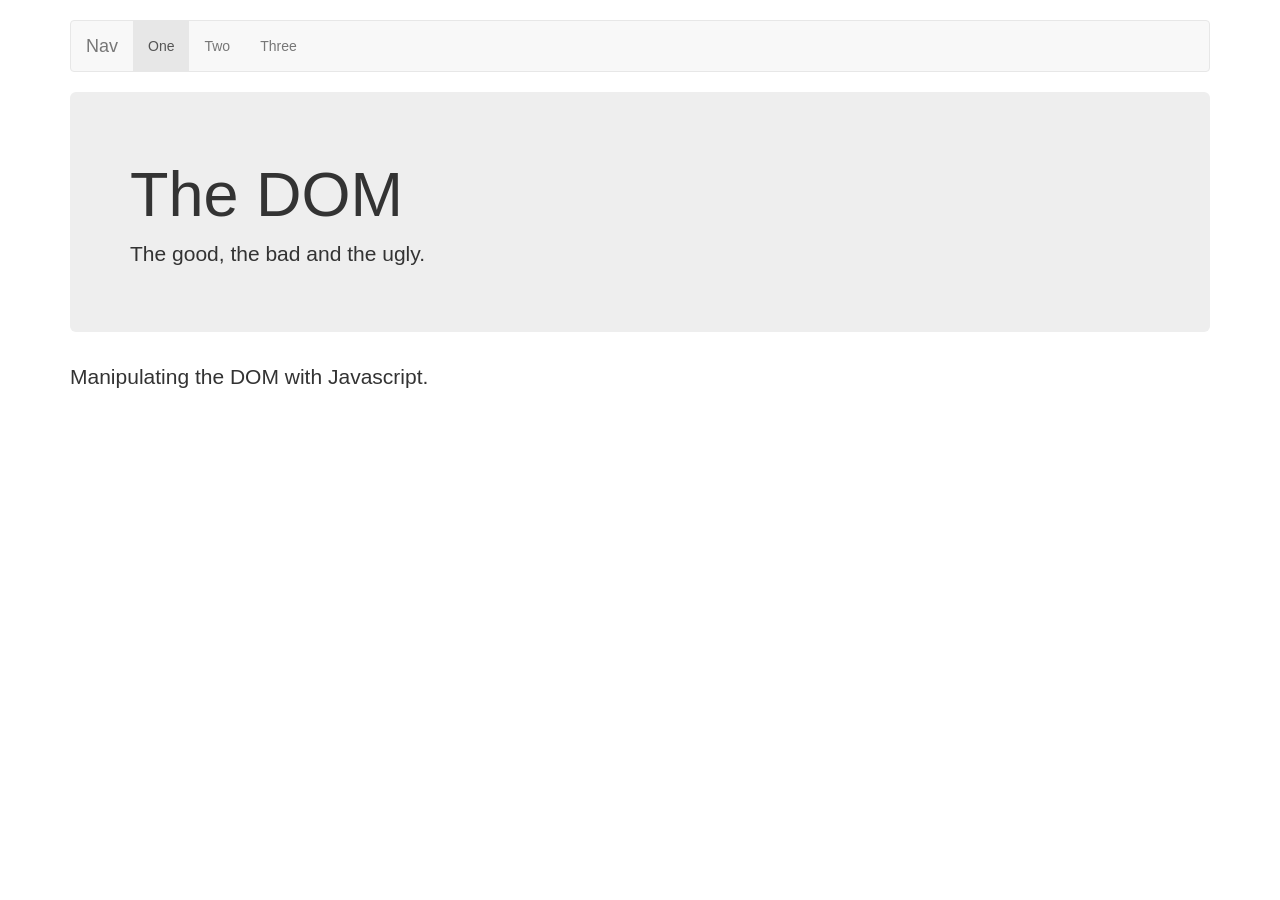
<file: index.html>
<!DOCTYPE html>
<html lang="en">

<head>
    <meta charset="utf-8">
    <meta http-equiv="X-UA-Compatible" content="IE=edge">
    <meta name="viewport" content="width=device-width, initial-scale=1">
    <link rel="stylesheet" href="https://maxcdn.bootstrapcdn.com/bootstrap/3.3.7/css/bootstrap.min.css" integrity="sha384-BVYiiSIFeK1dGmJRAkycuHAHRg32OmUcww7on3RYdg4Va+PmSTsz/K68vbdEjh4u" crossorigin="anonymous">

    <style type="text/css">
        /* It's usually bad practice to include css like this but for demos it's ok. */
        .container {
            margin-top: 20px;
        }
    </style>
</head>

<body>
    <div class="container">
        <nav class="navbar navbar-default">
            <div class="container-fluid">
                <div class="navbar-header">
                    <button type="button" class="navbar-toggle collapsed" data-toggle="collapse" data-target="#navbar" aria-expanded="false" aria-controls="navbar">
                      <span class="sr-only">Toggle navigation</span>
                      <span class="icon-bar"></span>
                      <span class="icon-bar"></span>
                      <span class="icon-bar"></span>
                    </button>
                    <a class="navbar-brand" href="#">Nav</a>
                </div>
                <div id="navbar" class="navbar-collapse collapse">
                    <ul class="nav navbar-nav">
                        <li class="active"><a href="#">One</a></li>
                        <li><a href="#">Two</a></li>
                        <li><a href="#">Three</a></li>
                    </ul>
                </div>
            </div>
        </nav>
        <article id="home-page">
            <section class="jumbotron">
                <h1>The DOM</h1>
                <p>The good, the bad and the ugly.</p>
            </section>
            <section class='content'>
                <p class="lead">Manipulating the DOM with Javascript.</p>
            </section>
        </article>
    </div>
    <script type="text/javascript" src="js/app.js"></script>
</body>

</html>
</file>
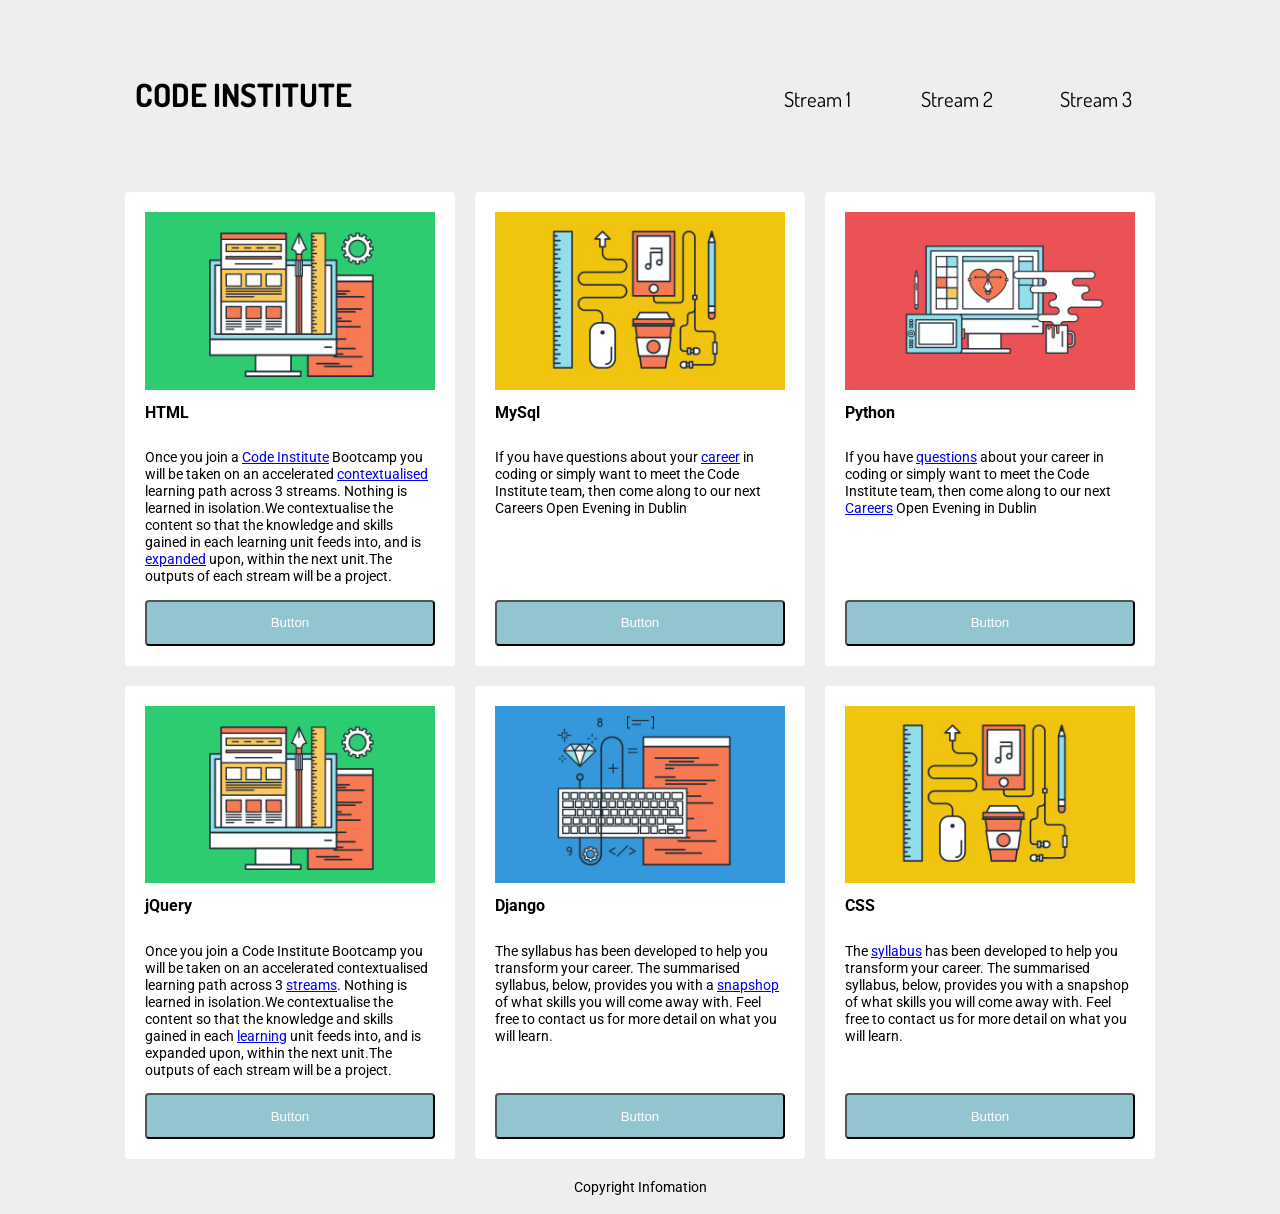
<file: 04-jquery-traversing-mount-dom/4.3-traversing-sideways/index.html>
<!doctype html>
<html lang="en">
<head>
	<meta charset="utf-8" />
	<meta name="viewport" content="width=device-width, initial-scale=1">
	<title>jQuery Traversing Mt Dom</title>
	<link href="css/style.css" rel="stylesheet">
	<link href='https://fonts.googleapis.com/css?family=Roboto' rel='stylesheet'>
	<link href='https://fonts.googleapis.com/css?family=Dosis' rel='stylesheet'>
</head>
<body>
	<div id="container">
		<nav>
			<ul>
				<li id="logoNav">CODE INSTITUTE</li>
				<li id="stream1_btn">Stream 1</li>
				<li id="stream2_btn">Stream 2</li>
				<li id="stream3_btn">Stream 3</li>
			</ul>
		</nav>
		<div class="card stream1">
			<img class="card_image" src="images/3.png" alt="code icon">
			<div class="card_bottom">
				<h2 class="card_head">HTML</h2>
				<p class="card_para">Once you join a <a href="#">Code Institute</a> Bootcamp you will be taken on an accelerated <a href="#">contextualised</a>	 learning path across 3 streams. Nothing is learned in isolation.We contextualise the content so that the knowledge and skills gained in each learning unit feeds into, and is <a href="#">expanded</a> upon, within the next unit.The outputs of each stream will be a project. </p>
				<button class="bottom_button">Button</button>
			</div>
		</div>
		<div class="card stream3">
			<img class="card_image" src="images/1.png" alt="code icon">	
			<h2 class="card_head">MySql</h2>
			<p class="card_para">If you have questions about your <a href="#">career</a> in coding or simply want to meet the Code Institute team, then come along to our next Careers Open Evening in Dublin</p>
			<button class="bottom_button">Button</button>
		</div>
		
		<div class="card stream2">
			<img class="card_image" src="images/2.png" alt="code icon">
			<h2 class="card_head">Python</h2>
			<p class="card_para">If you have <a href="#">questions</a> about your career in coding or simply want to meet the  Code Institute team, then come along to our next <a href="#">Careers</a> Open Evening in Dublin</p>
			<button class="bottom_button">Button</button>
		</div>
		<div class="card stream1">
			<img class="card_image" src="images/3.png" alt="code icon">
			<div class="card_bottom">
				<h2 class="card_head">jQuery</h2>
				<p class="card_para">Once you join a Code Institute Bootcamp you will be taken on an accelerated contextualised learning path across 3 <a href="#">streams</a>. Nothing is learned in isolation.We contextualise the content so that the knowledge and skills gained in each <a href="#">learning</a> unit feeds into, and is expanded upon, within the next unit.The outputs of each stream will be a project. </p>
				<button class="bottom_button">Button</button>
			</div>
		</div>
		<div class="card stream3">
			<img class="card_image" src="images/4.png" alt="code icon">
			<h2 class="card_head">Django</h2>
			<p class="card_para">The syllabus has been developed to help you transform your career. The summarised syllabus, below, provides you with a <a href="#">snapshop</a> of what skills you will come away with. Feel free to contact us for more detail on what you will learn.</p>
			<button class="bottom_button">Button</button>
		</div>
		<div class="card stream1">
			<img class="card_image" src="images/1.png" alt="code icon">
			<h2 class="card_head">CSS</h2>
			<p class="card_para">The <a href="#">syllabus</a> has been developed to help you transform your career. The summarised syllabus, below, provides you with a snapshop of what skills you will come away with. Feel free to contact us for more detail on what you will learn.</p>
			<button class="bottom_button">Button</button>
		</div>
		<div id="my_footer">
			<p id="copyright">Copyright Infomation</p>
		</div>
	</div>
	<script
	src="https://code.jquery.com/jquery-3.2.1.js"
	integrity="sha256-DZAnKJ/6XZ9si04Hgrsxu/8s717jcIzLy3oi35EouyE="
	crossorigin="anonymous"></script>
	<script src="js/script.js"></script> <!-- Scripts located at the bottom of the body to insure page is fully loaded before execution -->
	
</body>
</html>
</file>
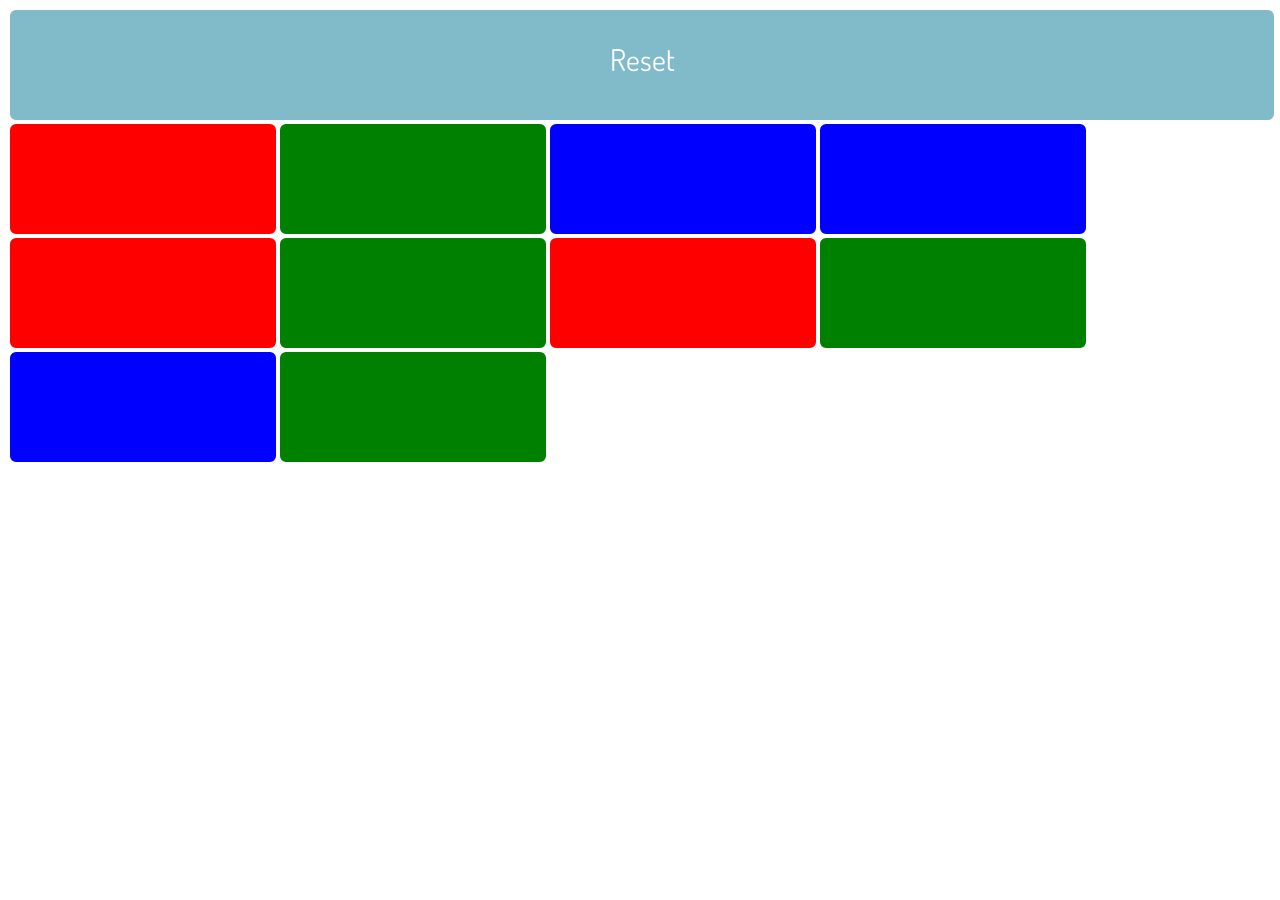
<file: 04-jquery-traversing-mount-dom/4.4-other-traversing-methods/index.html>
<!DOCTYPE html>
<html lang="en">
<head>
	<title>Challenge A</title>
	<!--add css here-->
	<link rel='stylesheet' href='css/style.css'/>
	<script
	src="https://code.jquery.com/jquery-3.2.1.js"
	integrity="sha256-DZAnKJ/6XZ9si04Hgrsxu/8s717jcIzLy3oi35EouyE="
	crossorigin="anonymous"></script>
	<link href='https://fonts.googleapis.com/css?family=Dosis' rel='stylesheet'>
</head>
<body>
	<div class="superButton makeBlue">Reset</div> 
	
	<div id="panel">
		<div class="container">
			
			<div class="container">
				<div class="theButton makeBlue red"></div>
			</div> 	
			<div class="container">
				<div class="theButton makeBlue green"></div>   
			</div>
			<div class="container">
				<div class="theButton makeBlue blue"></div>   
			</div>
			<div class="container">
				<div class="theButton makeBlue blue"></div>   
			</div>
			<div class="container">
				<div class="theButton makeBlue red"></div>   
			</div>
			<div class="container">
				<div class="theButton makeBlue green"></div>   
			</div>
			<div class="container">
				<div class="theButton makeBlue red"></div>   
			</div>
			<div class="container">
				<div class="theButton makeBlue green"></div>   
			</div>
			<div class="container">
				<div class="theButton makeBlue blue"></div>   
			</div>
			<div class="container">
				<div class="theButton makeBlue green"></div>   
			</div>
		</div>
	</div>	<!--ensures page has loaded when scripts placed at body bottom-->
	<script src="js/script.js"></script>
</body>
</html>
</file>
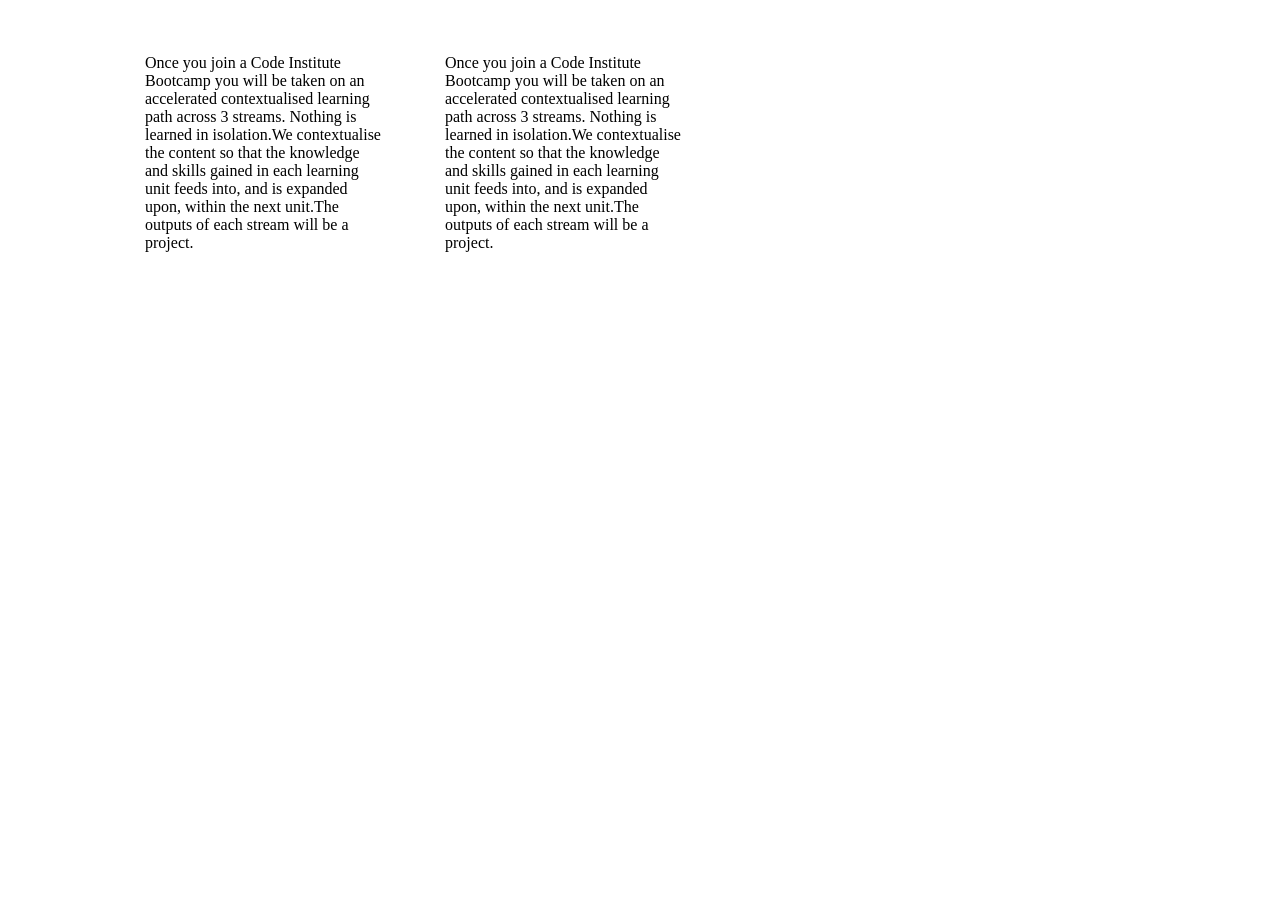
<file: 03-jquery-events/3.5-the-importance-of-this/hiding-paragraphs/index.html>
<!doctype html>
<html>
<head>
	<meta charset="utf-8" />
	<meta name="viewport" content="width=device-width, initial-scale=1">
	<title>jQuery</title>
	<link href="style.css" rel="stylesheet">
	<script
	src="https://code.jquery.com/jquery-3.2.1.js"
	integrity="sha256-DZAnKJ/6XZ9si04Hgrsxu/8s717jcIzLy3oi35EouyE="
	crossorigin="anonymous"></script>
</head>
<body>
	<div id="container">
		<div class='card'>	
			<p>Once you join a Code Institute Bootcamp you will be taken on an accelerated contextualised learning path across 3 streams. Nothing is learned in isolation.We contextualise the content so that the knowledge and skills gained in each learning unit feeds into, and is expanded upon, within the next unit.The outputs of each stream will be a project. </p>
		</div>
		<div class='card'>	
			<p>Once you join a Code Institute Bootcamp you will be taken on an accelerated contextualised learning path across 3 streams. Nothing is learned in isolation.We contextualise the content so that the knowledge and skills gained in each learning unit feeds into, and is expanded upon, within the next unit.The outputs of each stream will be a project. </p>
		</div>
	</div>		
	<script src="script.js"></script> <!-- Scripts located at the bottom of the body to insure page is fully loaded before execution -->
	
</body>
</html>
</file>
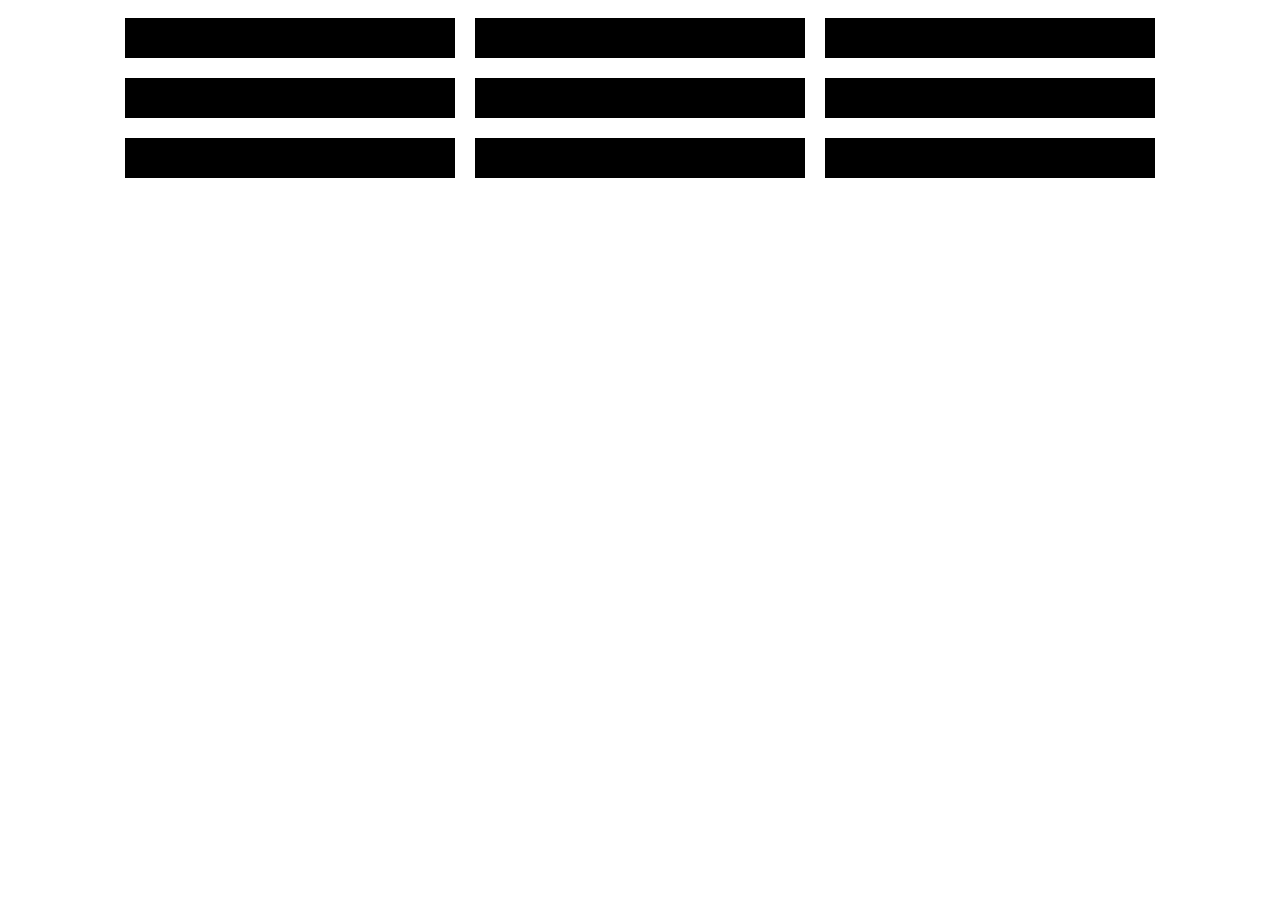
<file: 03-jquery-events/3.5-the-importance-of-this/if-statements/index.html>
<!DOCTYPE html>
<html>
<head>
	<link rel="stylesheet" href="css/style.css">
	<script
	src="https://code.jquery.com/jquery-3.2.1.js"
	integrity="sha256-DZAnKJ/6XZ9si04Hgrsxu/8s717jcIzLy3oi35EouyE="
	crossorigin="anonymous"></script>
	<script src="js/script.js"></script>
</head>
<body>
	<div class="container">
		
		<div class="box one">
		</div>
		<div class="box three">
		</div>
		<div class="box one">
		</div>
		
		<div class="box two">
		</div>
		<div class="box one">
		</div>
		<div class="box two">
		</div>
		
		<div class="box three">
		</div>
		<div class="box three">
		</div>
		<div class="box two">
		</div>
	</div>
</body>
</html>
</file>
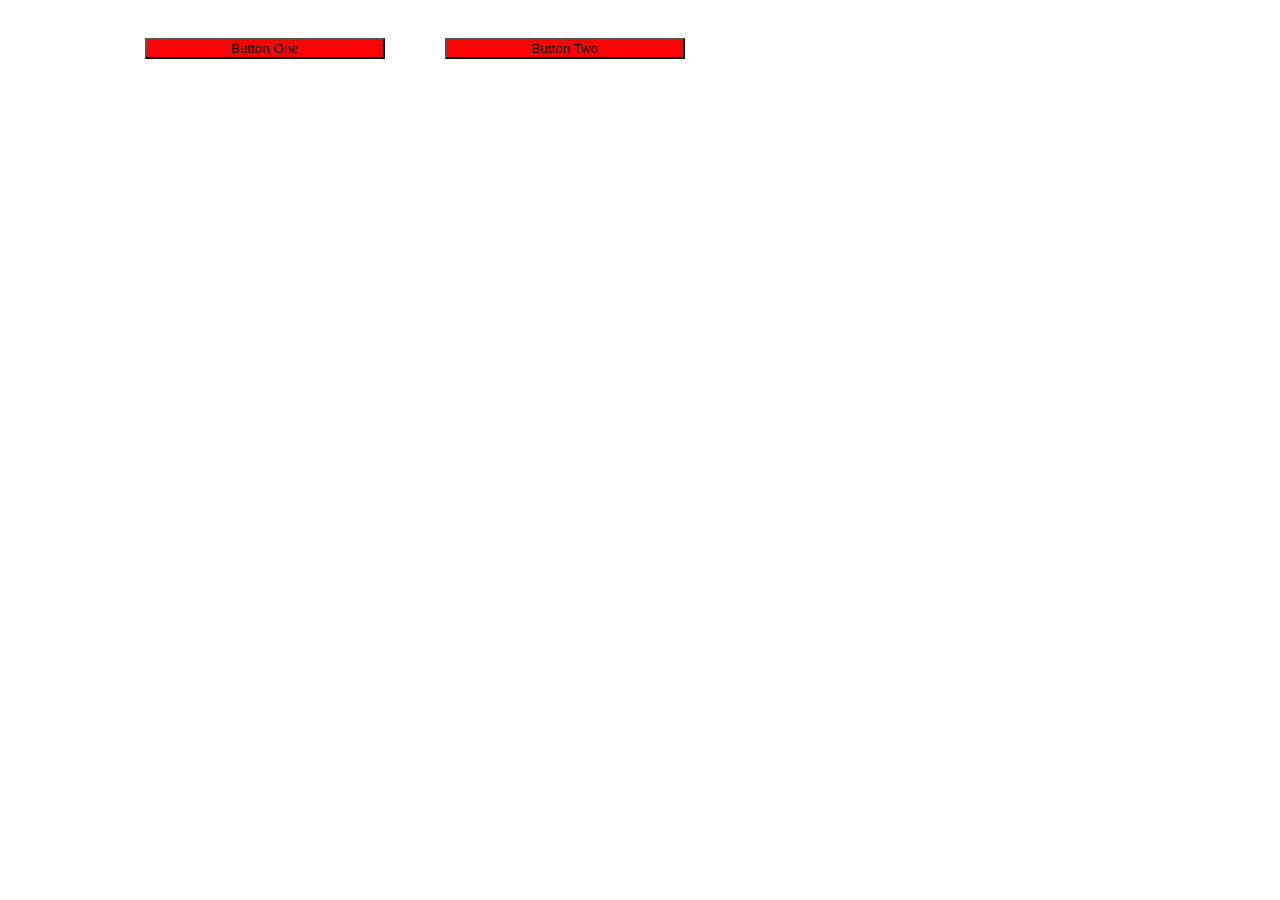
<file: 03-jquery-events/3.5-the-importance-of-this/mouseenter-mouseleave/index.html>
<!doctype html>
<html>
<head>
	<meta charset="utf-8" />
	<meta name="viewport" content="width=device-width, initial-scale=1">
	<title>jQuery</title>
	<link href="style.css" rel="stylesheet">
	<script
	src="https://code.jquery.com/jquery-3.2.1.js"
	integrity="sha256-DZAnKJ/6XZ9si04Hgrsxu/8s717jcIzLy3oi35EouyE="
	crossorigin="anonymous"></script>
</head>
<body>
	<div id="container">
		<div class='card'>	
			<button class="makeRed">Button One</button>
		</div>
		<div class='card'>	
			<button class="makeRed">Button Two</button>
		</div>
	</div>		
	<script src="script.js"></script> <!-- Scripts located at the bottom of the body to insure page is fully loaded before execution -->
	
</body>
</html>
</file>
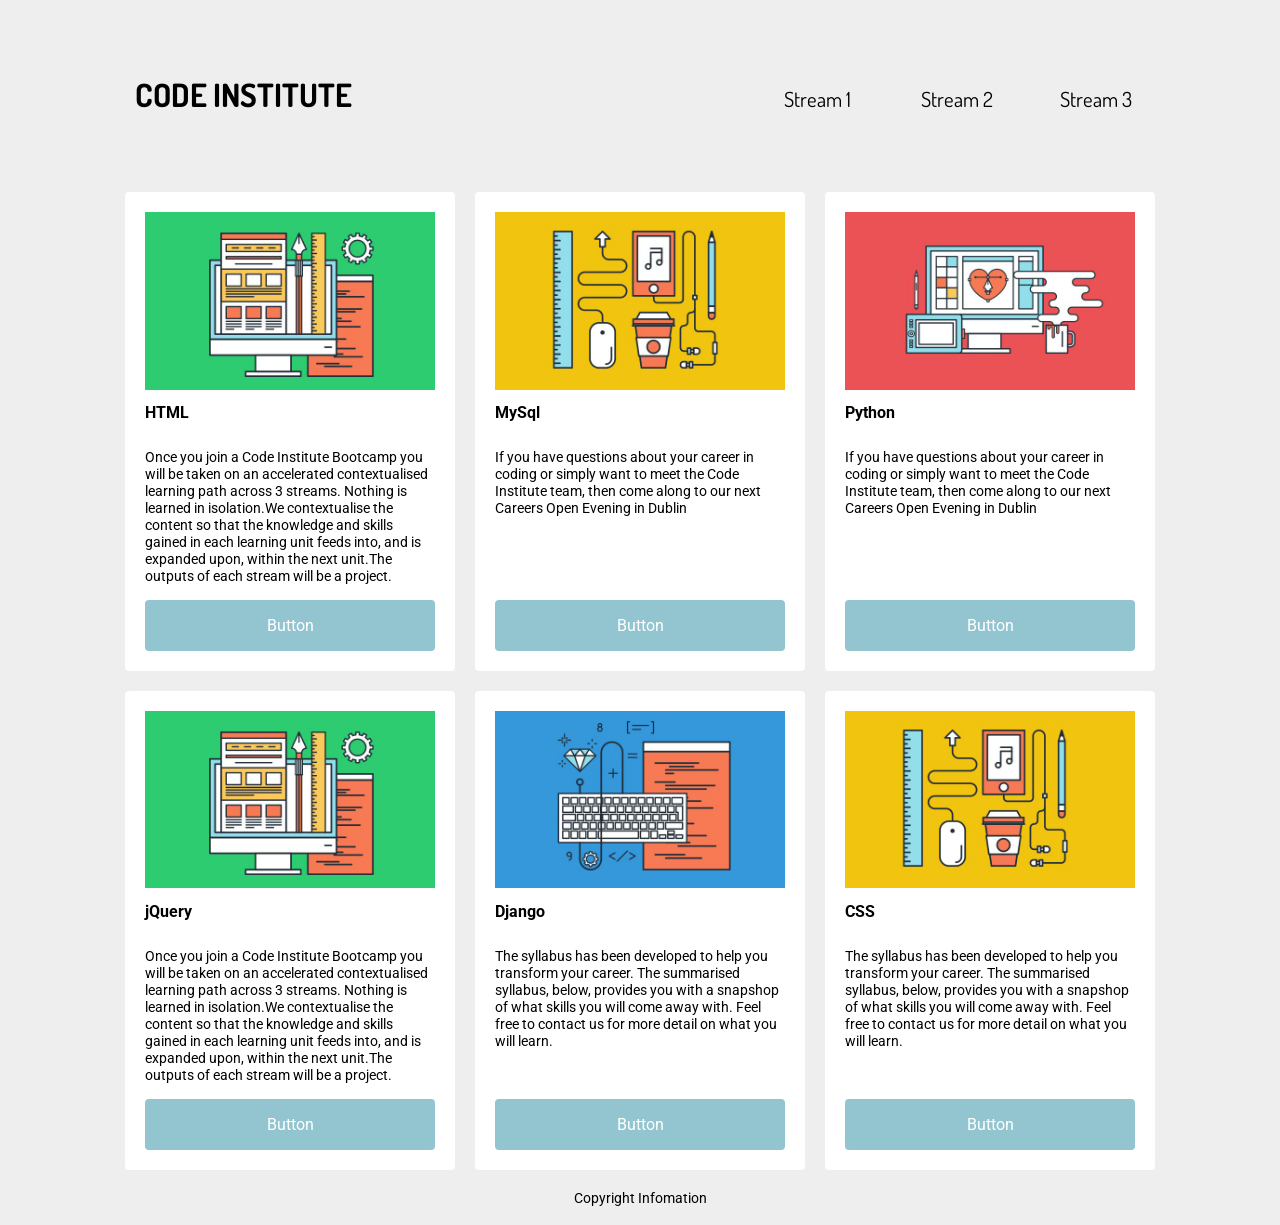
<file: 02-JQuery-introduction/2.2-Downloading-jquery/Cards-jquery.html>
<!DOCTYPE html>
<html lang="en">
<head>
	<meta charset="UTF-8">
	<meta name="viewport" content="width=device-width, initial-scale=1">
	<title>jQuery</title>
	<link href="style.css" rel="stylesheet">
	<link href='https://fonts.googleapis.com/css?family=Roboto' rel='stylesheet' type='text/css'>
	<link href='https://fonts.googleapis.com/css?family=Dosis' rel='stylesheet' type='text/css'>
</head>
<body>
	<div id="container">
		<nav>
			<ul>
				<li id="logoNav">CODE INSTITUTE</li>
				<li id="stream1_btn">Stream 1</li>
				<li id="stream2_btn">Stream 2</li>
				<li id="stream3_btn">Stream 3</li>
			</ul>
		</nav>
		<div class="card stream1">
			<img class="card_image" src="img/3.png" alt="coding icon">
			<div class="card_bottom">
				<h2 class="card_head">HTML</h2>
				<p class="card_para">Once you join a Code Institute Bootcamp you will be taken on an accelerated contextualised learning path across 3 streams. Nothing is learned in isolation.We contextualise the content so that the knowledge and skills gained in each learning unit feeds into, and is expanded upon, within the next unit.The outputs of each stream will be a project. </p>
				<a href="" class="bottom_button">Button</a>
			</div>
		</div>
		<div class="card stream3">
			<img class="card_image" src="img/1.png" alt="coding icon">	
			<h2 class="card_head">MySql</h2>
			<p class="card_para">If you have questions about your career in coding or simply want to meet the Code Institute team, then come along to our next Careers Open Evening in Dublin</p>
			<a href="" class="bottom_button">Button</a>
		</div>
		
		<div class="card stream2">
			<img class="card_image" src="img/2.png" alt="coding icon">
			<h2 class="card_head">Python</h2>
			<p class="card_para">If you have questions about your career in coding or simply want to meet the Code Institute team, then come along to our next Careers Open Evening in Dublin</p>
			<a href="" class="bottom_button">Button</a>
		</div>
		<div class="card stream1">
			<img class="card_image" src="img/3.png" alt="coding icon">
			<div class="card_bottom">
				<h2 class="card_head">jQuery</h2>
				<p class="card_para">Once you join a Code Institute Bootcamp you will be taken on an accelerated contextualised learning path across 3 streams. Nothing is learned in isolation.We contextualise the content so that the knowledge and skills gained in each learning unit feeds into, and is expanded upon, within the next unit.The outputs of each stream will be a project. </p>
				<a href="" class="bottom_button">Button</a>
			</div>
		</div>
		<div class="card stream3">
			<img class="card_image" src="img/4.png" alt="coding icon">
			<h2 class="card_head">Django</h2>
			<p class="card_para">The syllabus has been developed to help you transform your career. The summarised syllabus, below, provides you with a snapshop of what skills you will come away with. Feel free to contact us for more detail on what you will learn.</p>
			<a href="" class="bottom_button">Button</a>
		</div>
		<div class="card stream1">
			<img class="card_image" src="img/1.png" alt="coding icon">
			<h2 class="card_head">CSS</h2>
			<p class="card_para">The syllabus has been developed to help you transform your career. The summarised syllabus, below, provides you with a snapshop of what skills you will come away with. Feel free to contact us for more detail on what you will learn.</p>
			<a href="" class="bottom_button">Button</a>
		</div>
		<div id="my_footer">
			<p id="copyright">Copyright Infomation</p>
		</div>
	</div>
	<script src="https://code.jquery.com/jquery-3.2.1.js" integrity="sha256-DZAnKJ/6XZ9si04Hgrsxu/8s717jcIzLy3oi35EouyE=" crossorigin="anonymous"></script>
	<script src="script.js"></script> <!-- Scripts located at the bottom of the body to insure page is fully loaded before execution -->
	
</body>
</html>
</file>
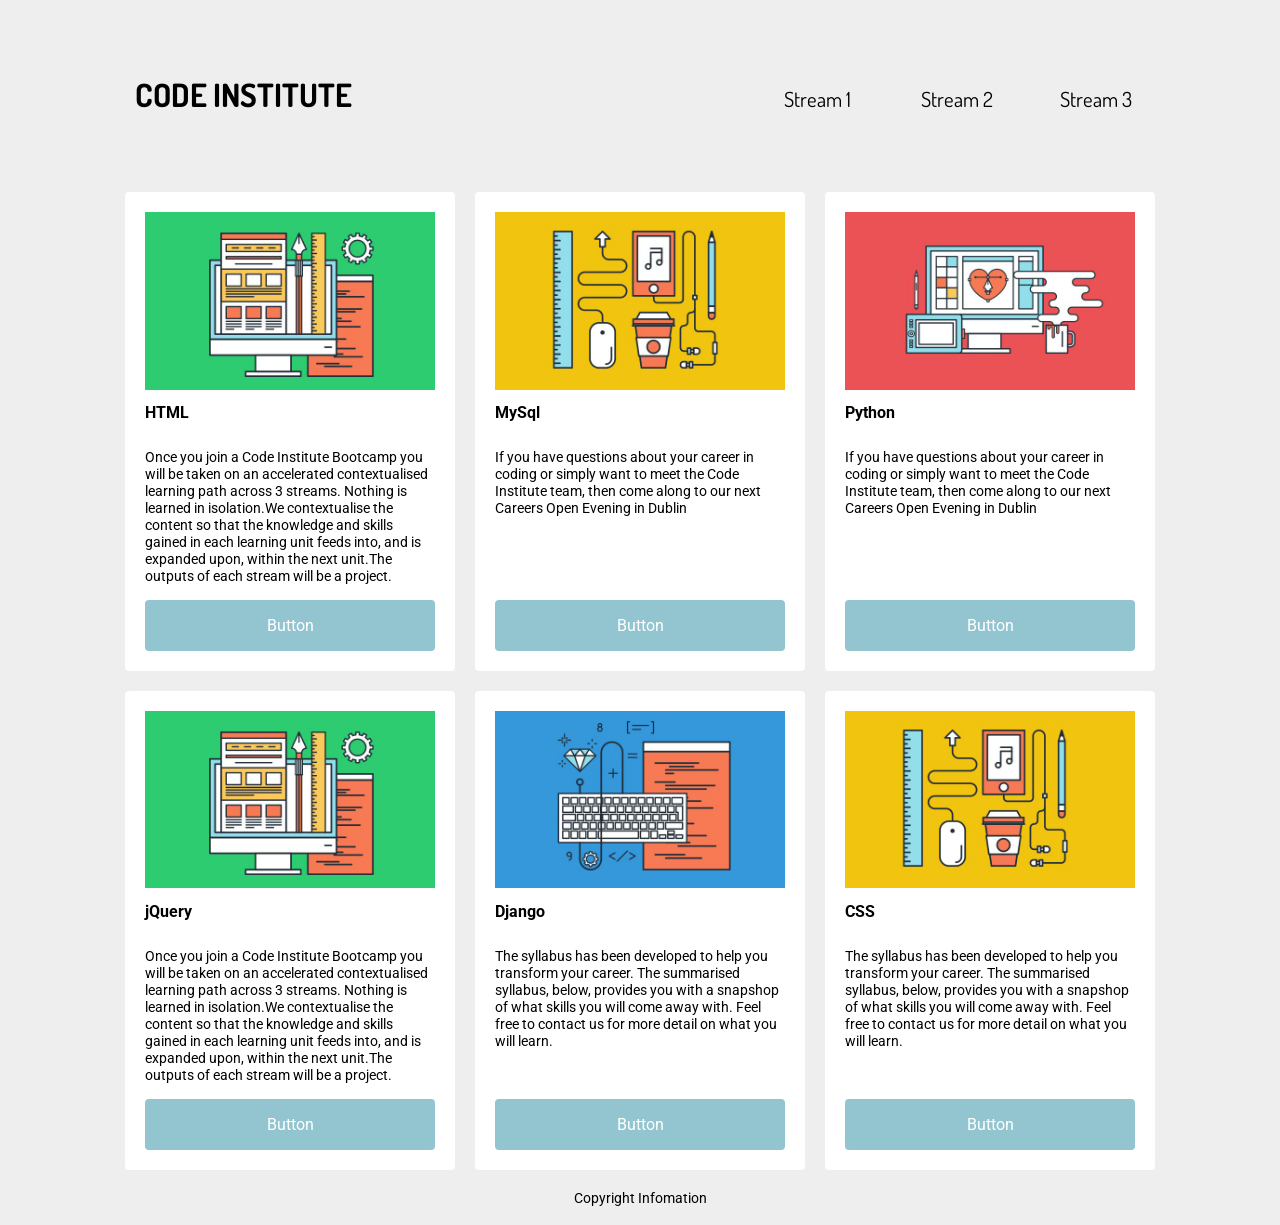
<file: 02-jquery-introduction/2.2-downloading-jquery/Cards-jquery.html>
<!DOCTYPE html>
<html lang="en">
<head>
	<meta charset="UTF-8">
	<meta name="viewport" content="width=device-width, initial-scale=1">
	<title>jQuery</title>
	<link href="css/style.css" rel="stylesheet">
	<link href='https://fonts.googleapis.com/css?family=Roboto' rel='stylesheet' type='text/css'>
	<link href='https://fonts.googleapis.com/css?family=Dosis' rel='stylesheet' type='text/css'>
</head>
<body>
	<div id="container">
		<nav>
			<ul>
				<li id="logoNav">CODE INSTITUTE</li>
				<li id="stream1_btn">Stream 1</li>
				<li id="stream2_btn">Stream 2</li>
				<li id="stream3_btn">Stream 3</li>
			</ul>
		</nav>
		<div class="card stream1">
			<img class="card_image" src="img/3.png" alt="coding icon">
			<div class="card_bottom">
				<h2 class="card_head">HTML</h2>
				<p class="card_para">Once you join a Code Institute Bootcamp you will be taken on an accelerated contextualised learning path across 3 streams. Nothing is learned in isolation.We contextualise the content so that the knowledge and skills gained in each learning unit feeds into, and is expanded upon, within the next unit.The outputs of each stream will be a project. </p>
				<a href="" class="bottom_button">Button</a>
			</div>
		</div>
		<div class="card stream3">
			<img class="card_image" src="img/1.png" alt="coding icon">	
			<h2 class="card_head">MySql</h2>
			<p class="card_para">If you have questions about your career in coding or simply want to meet the Code Institute team, then come along to our next Careers Open Evening in Dublin</p>
			<a href="" class="bottom_button">Button</a>
		</div>
		
		<div class="card stream2">
			<img class="card_image" src="img/2.png" alt="coding icon">
			<h2 class="card_head">Python</h2>
			<p class="card_para">If you have questions about your career in coding or simply want to meet the Code Institute team, then come along to our next Careers Open Evening in Dublin</p>
			<a href="" class="bottom_button">Button</a>
		</div>
		<div class="card stream1">
			<img class="card_image" src="img/3.png" alt="coding icon">
			<div class="card_bottom">
				<h2 class="card_head">jQuery</h2>
				<p class="card_para">Once you join a Code Institute Bootcamp you will be taken on an accelerated contextualised learning path across 3 streams. Nothing is learned in isolation.We contextualise the content so that the knowledge and skills gained in each learning unit feeds into, and is expanded upon, within the next unit.The outputs of each stream will be a project. </p>
				<a href="" class="bottom_button">Button</a>
			</div>
		</div>
		<div class="card stream3">
			<img class="card_image" src="img/4.png" alt="coding icon">
			<h2 class="card_head">Django</h2>
			<p class="card_para">The syllabus has been developed to help you transform your career. The summarised syllabus, below, provides you with a snapshop of what skills you will come away with. Feel free to contact us for more detail on what you will learn.</p>
			<a href="" class="bottom_button">Button</a>
		</div>
		<div class="card stream1">
			<img class="card_image" src="img/1.png" alt="coding icon">
			<h2 class="card_head">CSS</h2>
			<p class="card_para">The syllabus has been developed to help you transform your career. The summarised syllabus, below, provides you with a snapshop of what skills you will come away with. Feel free to contact us for more detail on what you will learn.</p>
			<a href="" class="bottom_button">Button</a>
		</div>
		<div id="my_footer">
			<p id="copyright">Copyright Infomation</p>
		</div>
	</div>
	<script src="https://code.jquery.com/jquery-3.2.1.js" integrity="sha256-DZAnKJ/6XZ9si04Hgrsxu/8s717jcIzLy3oi35EouyE=" crossorigin="anonymous"></script>
	<script src="js/script.js"></script> <!-- Scripts located at the bottom of the body to insure page is fully loaded before execution -->
	
</body>
</html>
</file>
<file: 04-jquery-traversing-mount-dom/4.3-traversing-sideways/css/style.css>
body{
	font-family: 'Roboto', sans-serif;
	/*background-image: url(img/code-institute.jpg);
	background-size: cover;
	color: #ffffff;*/
	background-color: #eee;
}

h1{
	font-size: 3em;
	text-align: center;
}
h2{
	font-size: 1em;
	text-align: left;
}
p{
	font-size: .9rem;
}

div{
	border-radius: 4px;
}

.card_image{
	width: 100%;
}
.bottom_button{
	display: flex;
	box-sizing:border-box;
	border-radius: 4px;
	display: block;
	width: 100%;
	background-color:rgba(129, 187, 201,.85);
	text-align: center;
	padding: 1em .75em;
	text-decoration: none;
	color: #fff;
	
}

.card_bottom{
	display: flex;
	flex-flow:column;
}
.card_head{
	flex:0;
}
.card_para{
	flex:1 0 auto;
}

#container
{
	display: flex;		/* makes container a flexbox*/
	flex-flow: row wrap; 	/* layout the boxes in rows and wrap them*/
	box-sizing:border-box;
	margin-right:auto;
	margin-left:auto;
	max-width:1050px;	
}
#logo{
	width: 800px;
	margin: auto;
}

.card{
	flex:1; /* */
	display: flex;	/* make the contents controllable by flexbox*/
	flex-flow:column;	/* */
	min-width: 240px; /**/
	margin: 10px;
	padding: 20px;
	background-color: #fff;
}

#my_footer{
	width:100%;
	text-align: center;
}
#copyright{
	margin-top:10px;
	margin-bottom:10px;
	
}

/*************************
Navigation

**************************/

nav{
	font-family: roboto;
	background-color: #eee;
	margin: 30px auto;
	width: 100%;
}
ul{
	display: flex;
	justify-content:space-between;
	flex-flow: row;
	/*flex-flow: row-reverse;*/
	/*justify-content:flex-end;*/
	/*justify-content:space-around;*/
	/*align-items:flex-start;*/
	align-items:baseline;
	border-radius: 10px;
	list-style-type: none; /*Remove Bullets*/
	padding: 0;	
}
li{
	flex:1;
	height: 30px;
	/*width:10%;*/
	/*border:2px solid #000;*/
	/*background-color: #81BBC9;*/
	/*border-radius: 10px;*/
	font-family: Dosis;
	padding:20px 20px 20px 20px;
	text-align: center;
	font-size: 1.3em;
}

#logoNav{
	flex:6;
	text-align: left;
	font-size: 2em;
	font-weight: bold;
}

.underline{
	text-decoration:underline;
}
.border{
	border: solid 5px #ccc;
}


@media screen and (max-width: 700px){
	ul{
		flex-flow: column;
		align-items:center;
	}
	li{
		font-size: 2em;
	}
}
</file>
<file: 04-jquery-traversing-mount-dom/4.4-other-traversing-methods/css/style.css>
.container {
    display: inline-block;
    vertical-align: top;
    font-size: 0px;
}

.theButton {
    height: 80px;
    width: 266px;
    border-radius: 8px;
    text-align: center;
    background-color: #555;
    color: #FFF;
    font-family: dosis;
    font-size: 30px;
    padding-top: 30px;
    border: solid 2px #fff;   /* border used to stop jump when border is applied*/
}

.superButton {
    height: 80px;
    width: 100%;
    border-radius: 8px;
    text-align: center;
    background-color: #555;
    color: #FFF;
    font-family: dosis;
    font-size: 30px;
    padding-top: 30px;
    /* display: none;*/
    border: solid 2px #fff;   /* border used to stop jump when border is applied*/
}
  
p {
    font-family: dosis;
    font-size: 20px;
    margin-left: 10px;
    width:240px;
}

.makeBlue {
    background-color: #81BBC9;
}

.makeBorder {
    border: solid 2px #000;
}

.green {
    background-color: #008000;
}
.red {
    background-color:   #FF0000;
}

.blue {
    background-color:   #0000FF;
}

.selected{
    background-color: #F07D00;
}

/*make sure to add after all other color classes to advoid cascade issues*/
.makeBlack {
    background-color:  #000000;
}
</file>
<file: 03-jquery-events/3.5-the-importance-of-this/hiding-paragraphs/style.css>
#container {
	display: flex;		/* makes container a flexbox*/
	flex-flow: row wrap; 	/* layout the boxes in rows and wrap them*/
	box-sizing:border-box;
	margin-right:auto;
	margin-left:auto;
	max-width:1050px;	
}

.card {
	flex:1; /* */
	display: flex;	/* make the contents controllable by flexbox*/
	flex-flow:column;	/* */
	max-width: 240px; /**/
	margin: 10px;
	padding: 20px;
	background-color: #fff;
}
</file>
<file: 03-jquery-events/3.5-the-importance-of-this/if-statements/css/style.css>
.container {
	display: flex;
	flex-flow: row wrap;
	box-sizing:border-box;
	margin-right:auto;
	margin-left:auto;
	max-width:1050px;
}
.box {
	flex:1;
	display: flex;	/* make the contents controllable by flexbox*/
	flex-flow:column;
	min-width: 240px;
	margin: 10px;
	padding: 20px;
	background-color: #000;
}
</file>
<file: 03-jquery-events/3.5-the-importance-of-this/mouseenter-mouseleave/style.css>
#container {
	display: flex;		/* makes container a flexbox*/
	flex-flow: row wrap; 	/* layout the boxes in rows and wrap them*/
	box-sizing:border-box;
	margin-right:auto;
	margin-left:auto;
	max-width:1050px;	
}

.card {
	flex:1; /* */
	display: flex;	/* make the contents controllable by flexbox*/
	flex-flow:column;	/* */
	max-width: 240px; /**/
	margin: 10px;
	padding: 20px;
	background-color: #fff;
}

.makeRed {
	background-color: red;
}

.makeBlue {
	background-color: blue;
}
</file>
<file: 02-JQuery-introduction/2.2-Downloading-jquery/style.css>
body {
	font-family: 'Roboto', sans-serif;
	/*background-image: url(img/code-institute.jpg);
 	background-size: cover;
 	color: #ffffff;*/
 	background-color: #eee;
}

h1{
	font-size: 3em;
	text-align: center;
}

h2 {
	font-size: 1em;
	text-align: left;
}

p {
	font-size: .9rem;
}

div {
	border-radius: 4px;
}

.card_image {
	width: 100%;
}

.bottom_button {
	display: flex;
	box-sizing:border-box;
	border-radius: 4px;
	display: block;
	width: 100%;
	background-color:rgba(129, 187, 201,.85);
	text-align: center;
	padding: 1em .75em;
	text-decoration: none;
	color: #fff;
}

.card_bottom {
	display: flex;
	flex-flow:column;
}

.card_head {
	flex:0;
}

.card_para {
	flex:1 0 auto;
}

#container {
	display: flex;		/* makes container a flexbox*/
	flex-flow: row wrap; 	/* layout the boxes in rows and wrap them*/
	box-sizing:border-box;
	margin-right:auto;
	margin-left:auto;
	max-width:1050px;	
}

#logo {
	width: 800px;
	margin: auto;
}

.card {
	flex:1; /* */
	display: flex;	/* make the contents controllable by flexbox*/
	flex-flow:column;	/* */
	min-width: 240px; /**/
	margin: 10px;
	padding: 20px;
	background-color: #fff;
}

.highlight_stream {
	background-color: #EB5255;
}

#my_footer {
	width:100%;
	text-align: center;
}

#copyright {
	margin-top:10px;
	margin-bottom:10px;
}

/*************************
Navigation
**************************/

nav {
	font-family: roboto;
	background-color: #eee;
	margin: 30px auto;
	width: 100%;
}

ul {
	display: flex;
	justify-content:space-between;
	flex-flow: row;
	/*flex-flow: row-reverse;*/
	/*justify-content:flex-end;*/
	/*justify-content:space-around;*/
	/*align-items:flex-start;*/
	align-items:baseline;
	border-radius: 10px;
	list-style-type: none; /*Remove Bullets*/
	padding: 0;	
}

li {
	flex:1;
	height: 30px;
	/*width:10%;*/
	/*border:2px solid #000;*/
	/*background-color: #81BBC9;*/
	/*border-radius: 10px;*/
	font-family: Dosis;
	padding:20px 20px 20px 20px;
	text-align: center;
	font-size: 1.3em;
}

#logoNav {
	flex:6;
	text-align: left;
	font-size: 2em;
	font-weight: bold;
}

.underline {
    text-decoration:underline;
}

.border {
    border: solid 5px #ccc;
}

@media screen and (max-width: 700px) {
	ul {
		flex-flow: column;
		align-items:center;
    }
    
	li {
		font-size: 2em;
	}
}
</file>
<file: 02-jquery-introduction/2.2-downloading-jquery/css/style.css>
body {
	font-family: 'Roboto', sans-serif;
	/*background-image: url(img/code-institute.jpg);
 	background-size: cover;
 	color: #ffffff;*/
 	background-color: #eee;
}

h1{
	font-size: 3em;
	text-align: center;
}

h2 {
	font-size: 1em;
	text-align: left;
}

p {
	font-size: .9rem;
}

div {
	border-radius: 4px;
}

.card_image {
	width: 100%;
}

.bottom_button {
	display: flex;
	box-sizing:border-box;
	border-radius: 4px;
	display: block;
	width: 100%;
	background-color:rgba(129, 187, 201,.85);
	text-align: center;
	padding: 1em .75em;
	text-decoration: none;
	color: #fff;
}

.card_bottom {
	display: flex;
	flex-flow:column;
}

.card_head {
	flex:0;
}

.card_para {
	flex:1 0 auto;
}

#container {
	display: flex;		/* makes container a flexbox*/
	flex-flow: row wrap; 	/* layout the boxes in rows and wrap them*/
	box-sizing:border-box;
	margin-right:auto;
	margin-left:auto;
	max-width:1050px;	
}

#logo {
	width: 800px;
	margin: auto;
}

.card {
	flex:1; /* */
	display: flex;	/* make the contents controllable by flexbox*/
	flex-flow:column;	/* */
	min-width: 240px; /**/
	margin: 10px;
	padding: 20px;
	background-color: #fff;
}

.highlight_stream {
	background-color: #EB5255;
}

#my_footer {
	width:100%;
	text-align: center;
}

#copyright {
	margin-top:10px;
	margin-bottom:10px;
}

/*************************
Navigation
**************************/

nav {
	font-family: roboto;
	background-color: #eee;
	margin: 30px auto;
	width: 100%;
}

ul {
	display: flex;
	justify-content:space-between;
	flex-flow: row;
	/*flex-flow: row-reverse;*/
	/*justify-content:flex-end;*/
	/*justify-content:space-around;*/
	/*align-items:flex-start;*/
	align-items:baseline;
	border-radius: 10px;
	list-style-type: none; /*Remove Bullets*/
	padding: 0;	
}

li {
	flex:1;
	height: 30px;
	/*width:10%;*/
	/*border:2px solid #000;*/
	/*background-color: #81BBC9;*/
	/*border-radius: 10px;*/
	font-family: Dosis;
	padding:20px 20px 20px 20px;
	text-align: center;
	font-size: 1.3em;
}

#logoNav {
	flex:6;
	text-align: left;
	font-size: 2em;
	font-weight: bold;
}

.underline {
    text-decoration:underline;
}

.border {
    border: solid 5px #ccc;
}

@media screen and (max-width: 700px) {
	ul {
		flex-flow: column;
		align-items:center;
    }
    
	li {
		font-size: 2em;
	}
}
</file>
